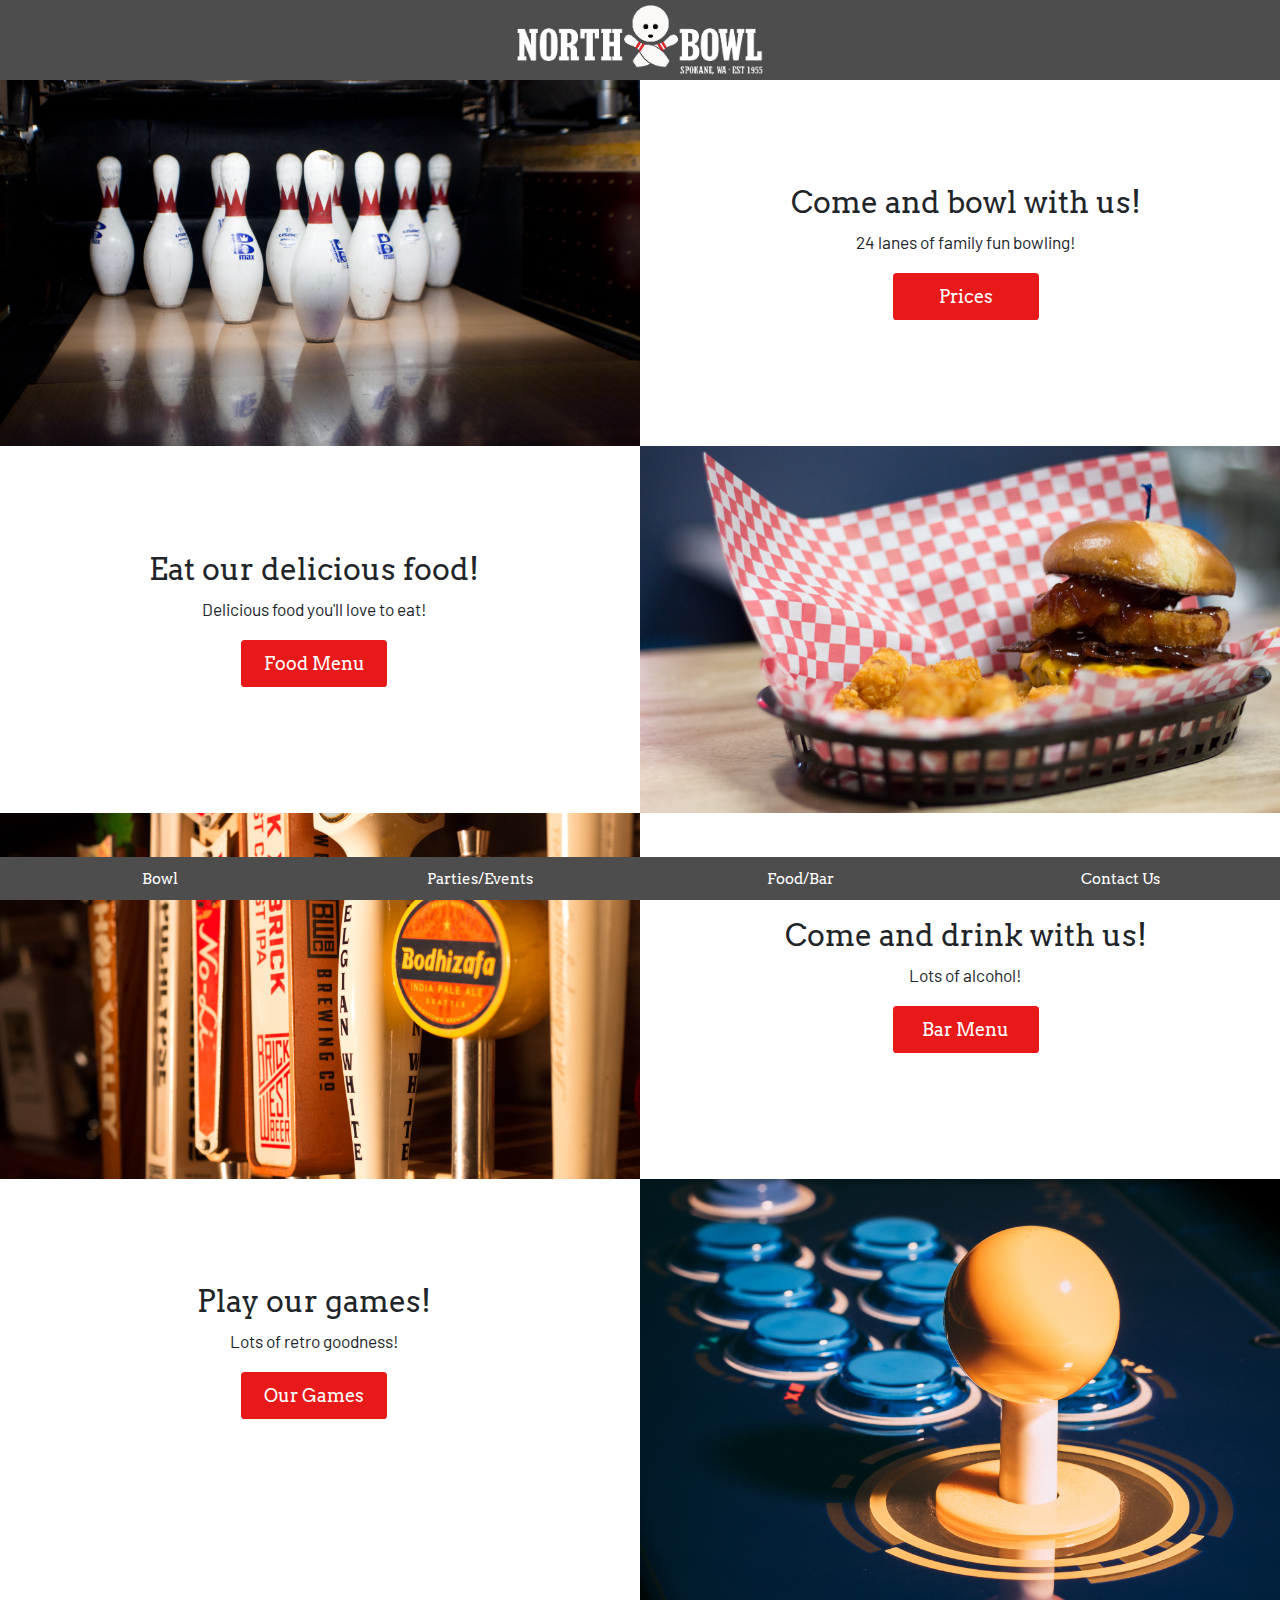
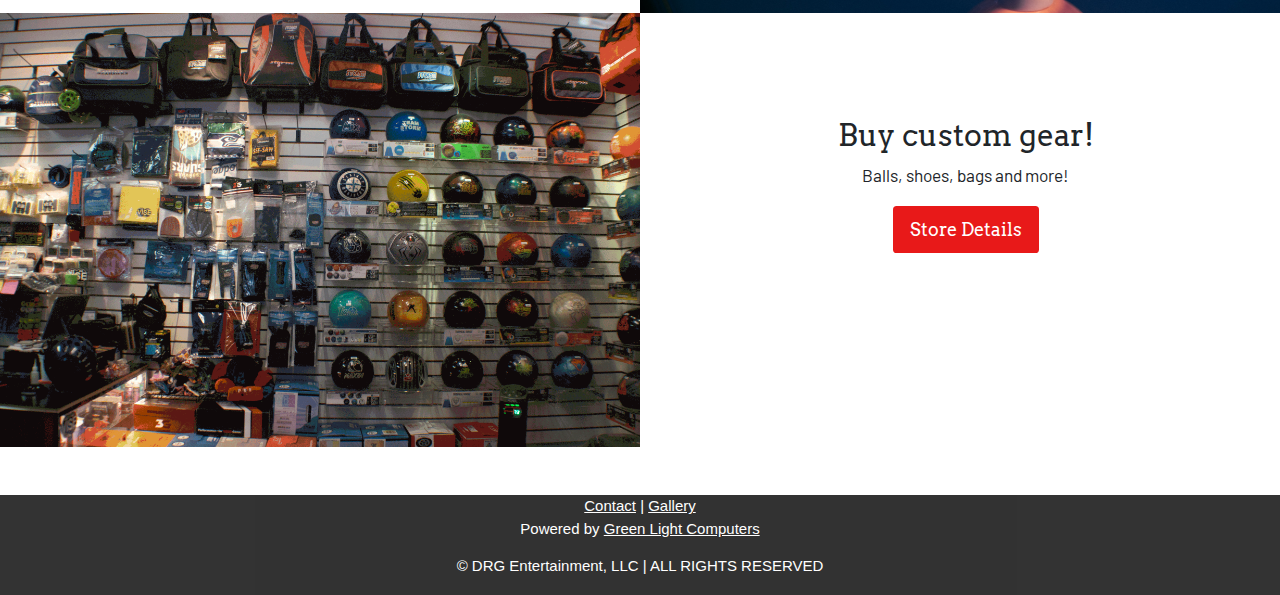
<file: customer/index.html>
<!DOCTYPE html>
<html lang="en">
<head>
  <title>North Bowl</title>
  <meta charset="utf-8">
  <meta name="viewport" content="width=device-width, initial-scale=1">
  <link rel="icon" href="../images/logos/logosquare_32px.jpg">
  <link rel="stylesheet" href="../css/bootstrap.min.css">
  <link rel="stylesheet" href="https://www.w3schools.com/w3css/4/w3.css">
  <link rel="stylesheet" href="../css/index.css">
  <link rel="stylesheet" href="../css/home.css">
  <!-- <link rel="stylesheet" href="./css/carousel.css"> -->

  <!-- Google Fonts -->
  <link rel="preconnect" href="https://fonts.googleapis.com">
  <link rel="preconnect" href="https://fonts.gstatic.com" crossorigin>
  <link href="https://fonts.googleapis.com/css2?family=Arvo&display=swap" rel="stylesheet"> 
  <link href="https://fonts.googleapis.com/css2?family=Barlow:wght@200&display=swap" rel="stylesheet"> 
  <link href="https://fonts.googleapis.com/css2?family=Barlow:ital,wght@0,200;1,200&display=swap" rel="stylesheet"> 

  <!-- Bootstrap version: 5.2.0 -->
  <script src="../js/jquery-3.6.0.min.js"></script>
  <script src="../js/bootstrap.bundle.min.js"></script>
  <script src="../js/main.js"></script>

<!--   <script src="./js/timeFormatter.js"></script>
  <script src="./js/hoursOfOperation.js"></script>
  <script src="./js/leagueInformation.js"></script>
  <script src="./js/bowlingProducts.js"></script> -->

<style>

</style>

</head>
<body>
  <!-- Background Image -->
  <!-- <img id="bgimage" src="./" class="bg" alt="backgound"/> -->
  <div style="background-color: rgb(77, 77, 77);">
      <img id="logo" class="center" src="../images/logos/logo-trans.png" alt="North Bowl">
  </div>

  <div id="defaultOpen" w3-include-html="home.html"></div>

  <div id="Bowl" class="tabcontent">
    <!--         <div class="sidenav">
                <a href="#about">About</a>
                <a href="#services">Services</a>
                <a href="#clients">Clients</a>
                <a href="#contact">Contact</a>
              </div> -->
              
    <div>
      <h2>Auto Sidebar</h2>
      <p>This sidebar is as tall as its content (the links), and is always shown.</p>
      <a href="#Contact">Let me play with my pork.</a>
      <p>Some text to enable scrolling.. Lorem ipsum dolor sit amet, illum definitiones no quo, maluisset concludaturque et eum, altera fabulas ut quo. Atqui causae gloriatur ius te, id agam omnis evertitur eum. Affert laboramus repudiandae nec et. Inciderint efficiantur his ad. Eum no molestiae voluptatibus.</p>
    </div>
    
    <div id="proshop">
      <h2>Pro Shop</h2>
      <div id="proShopCarousel" class="carousel slide carousel-fade" data-bs-ride="carousel">
        <div class="carousel-inner">
          <div class="carousel-item active">
            <img src="../images/proshop/store-balls-red.png" class="d-block w-75" alt="Bowling Ball Selection">
          </div>
          <div class="carousel-item">
            <img src="../images/proshop/store-drill-red.png" class="d-block w-75" alt="Ball Drill">
          </div>
          <div class="carousel-item">
            <img src="../images/proshop/store-shoes-red.png" class="d-block w-75" alt="Ball Drill">
          </div>
        </div>
      </div>
    </div>


    <ul class="nav justify-content-center navbar-light subnav" style="background-color: red;">
      <li class="nav-item">
        <a class="nav-link active" aria-current="page" href="#hours">Hours</a>
      </li>
      <li class="nav-item">
        <a class="nav-link" href="#prices">Prices</a>
      </li>
      <li class="nav-item">
        <a class="nav-link" href="#openlanes">Open Lanes</a>
      </li>
      <li class="nav-item">
        <a class="nav-link" href="#leagues">Leagues</a>
      </li>
      <li class="nav-item">
        <a class="nav-link" href="#proshop">Pro Shop</a>
      </li>
    </ul>
  </div> 

  <div id="PartiesEvents" class="tabcontent">
      <h1>Parties and Events</h1>
      <p>Paris is the capital of France.</p>
  </div>

  <!-- ########## Food and Bar ########## -->
  <div w3-include-html="foodbar.html"></div>



  <div id="Contact" class="tabcontent">
    <!-- Contact Info -->
    <div class="container">
      <div class="row">
        <div>
            <!--Google Maps--> 
          <section>
            <iframe src="https://www.google.com/maps/embed?pb=!1m18!1m12!1m3!1d2686.7312591545206!2d-117.41608688450148!3d47.67021689157457!2m3!1f0!2f0!3f0!3m2!1i1024!2i768!4f13.1!3m3!1m2!1s0x549e18f0359c5b11%3A0x69a60d12fb462be1!2s125%20W%20Sinto%20Ave%2C%20Spokane%2C%20WA%2099201!5e0!3m2!1sen!2sus!4v1659939400127!5m2!1sen!2sus" width="100%" height="200" style="border:0;" allowfullscreen="" loading="lazy" referrerpolicy="no-referrer-when-downgrade"></iframe>
          </section>

          <h1 class="contact-header">Contact Information</h1>
          <p class="contact-font">
            <b>Front Desk Phone:</b><br> 
            (509) 328-7090<br><br>
            <b>Reservation Requests:</b><br> 
            <a href="mailto:reservations@northbowlspokane.com">reservations@northbowlspokane.com</a><br><br> 
            <b>Feedback:</b><br> 
            <a href="mailto:feedbacks@northbowlspokane.com">feedback@northbowlspokane.com</a><br><br> 

            <b>Address:</b><br>
            125 W. Sinto Avenue<br>
            Spokane, WA 992201
          </p>

        </div>
      </div> <!-- End of row -->
    </div> <!-- End of container -->
  </div>
      
  <!-- <button class="tablink" onclick="openTab('Intro', this, 'red')" id="defaultOpen">Main</button> -->
  <button class="tablink" onclick="openTab('Bowl', this, 'red')">Bowl</button>
  <button class="tablink" onclick="openTab('PartiesEvents', this, 'red')">Parties/Events</button>
  <button class="tablink" onclick="openTab('FoodBar', this, 'red')">Food/Bar</button>
  <button class="tablink" onclick="openTab('Contact', this, 'red')">Contact Us</button>

  

<!-- Footer -->
<footer class="footer">
    <center><p><a href="#">Contact</a> | <a href="#">Gallery</a>
    </br>Powered by <a href="http://greenlightcomputers.tech">Green Light Computers</a><center>
    &copy DRG Entertainment, LLC | ALL RIGHTS RESERVED
</footer>

  <!-- Begin Javascript Code -->
  <script>
    // Javascript executed once the page is loaded....
    $(document).ready(function()
    {
        // Get the element with id="defaultOpen" and click on it
        document.getElementById("defaultOpen").click();
    }); //endReady
  </script>

</body>
</html>
</file>
<file: css/index.css>
/* font-family: 'Barlow', sans-serif; */

:root
{
    --red: #e81919;
    --gray: #878585;
}

#logo
{
    padding: 5px;
}

.center 
{
    display: block;
    margin-left: auto;
    margin-right: auto;
    width: 20%;
  }

.subnav {
    position: sticky;
    bottom: 38px;
    color:rgb(255, 255, 255);
    font-family: 'Arvo', serif;
    font-size: max(1.2vw, 13px);
}
@media (min-width: 768px)
{
	.subnav { bottom: 48px; }
}

.nav-link 
{ 
    color:rgb(255, 255, 255); 
    padding-left: 20px;
    padding-right: 20px;
}
.nav-link:active { color:black; }

/* Style the tab buttons */
.tablink {
    z-index: 1;
    background-color: rgb(77, 77, 77);
    color: white;
    font-family: 'Arvo', serif;
    float: left;
    border: none;
    outline: none;
    cursor: pointer;
    padding-top: 10px;
    padding-bottom: 10px;
    position: sticky;
    bottom: 0;
    font-size: max(1.2vw, 12px);
    width: 25%;
  }
  
  /* Change background color of buttons on hover */
  .tablink:hover {
    background-color: rgb(205, 205, 205);
  }
  
  /* Set default styles for tab content */
  .tabcontent {
    color: rgb(0, 0, 0);
    display: none;
    /* padding: 50px; */
    text-align: center;
  }


/* ###### Food & Bar ###### */
  
  .slideshow{							/*Slideshow Settings*/
	padding-bottom: 3%;
}

.menu-dl{							/*Menu Download button Settings*/
	padding-bottom: 4%;
}

/*Sub-Nav Tab Settings*/
.nav { z-index: 1; }

.nav-tabs .active 
{					
	background-color: var(--red) !important;
	color:#fff !important;
}

.nav-tabs button:hover {
	background-color: var(--gray);
	color:#fff;
}

.nav-link {
    font-family:arvo;
    color:#000;
}

#foodBarNavList { background-color: #eae8e8; }

.menu-text {
    font-family: 'Barlow', sans-serif;
    font-size:16px;
    color: #000;
    text-align: center;
    padding:30px;
}

.menu-text h3{
	font-family:arvo;
	text-align: center;
	color: var(--red);
}


/* ##### Contacts ##### */

.contact-header{							/*Contact header font settings*/
    font-family: arvo;
    color: #000;
    text-align: center;
    padding-top: 30px;
    padding-bottom: 30px;
  }
  
  .contact-font{								/*Contact body font settings*/
    font-family: gudea;
    font-size:18px;
    color: #000;
    text-align: center;
    padding: 1%;
  }
  
  .contact-font b{							/*Contact subheader font settings*/
    font-family: arvo;
    font-size:25px;
    color: var(--red);
    text-align: left;
    padding: 1%;
  }
  


/*Header Font Settings for Google Maps section*/
.gm-header {						 
    font-family: arvo;
    color: #000;
    text-align: center;
    padding-top: 10px;
    padding-bottom: 10px;
  }
  
  iframe {						/* Google Maps Div Settings */
    box-shadow:20px 20px 10px grey;
  }



/* Style each tab content individually */



/* ###### Side Bars ###### */

/* .sidenav {
    width: 100px;
    position: fixed;
    z-index: 1;
    top: 20px;
    left: 10px;
    background: #eee;
    overflow-x: hidden;
    padding: 8px 0;
  }
  
  .sidenav a {
    padding: 6px 8px 6px 16px;
    text-decoration: none;
    font-size: 16px;
    color: #2196F3;
    display: block;
  }
  
  .sidenav a:hover {
    color: #064579;
  }
  
  .main {
    margin-left: 140px; /* Same width as the sidebar + left position in px 
    font-size: 16px;  Increased text to enable scrolling 
    padding: 0px 10px;
  }
  
  @media screen and (max-height: 450px) {
    .sidenav {padding-top: 15px;}
    .sidenav a {font-size: 18px;}
  } */

.footer
{
  margin-top: 37px;
  height: 100px;
	color: white;
	bottom: 0;
	background-color: black;
	opacity: .8;
}
@media (min-width: 768px)
{
	.footer { margin-top: 48px; }
}
</file>
<file: css/home.css>
/*Button Settings*/
.home-buttons {							  
  display: block;
  width: 150px;
  margin-left: auto;
  margin-right: auto;
  background-color: var(--red);
  border-color: var(--red);
  border: 2px solid;
  font-family: arvo;
  font-size:18px;
  color: white;
  padding: 10px;
  text-align: center;
  text-decoration: none;
  transition-duration: 0.2s;
  cursor: pointer;
}

.home-buttons:hover{
	background-color: var(--gray);
	border-color: var(--gray);
}

.home-header-font {
	font-family: arvo;
	text-align: center;
	padding-top: 5%;
}

@media (min-width: 768px)
{
	.home-header-font
	{
	padding-top: 15%;
	}
}

.home-text{
	font-family: 'Barlow', sans-serif;
	font-size: 13pt;
	text-align: center;
}

.home-padding
	{
	padding-bottom: 5%;
	}
</file>
